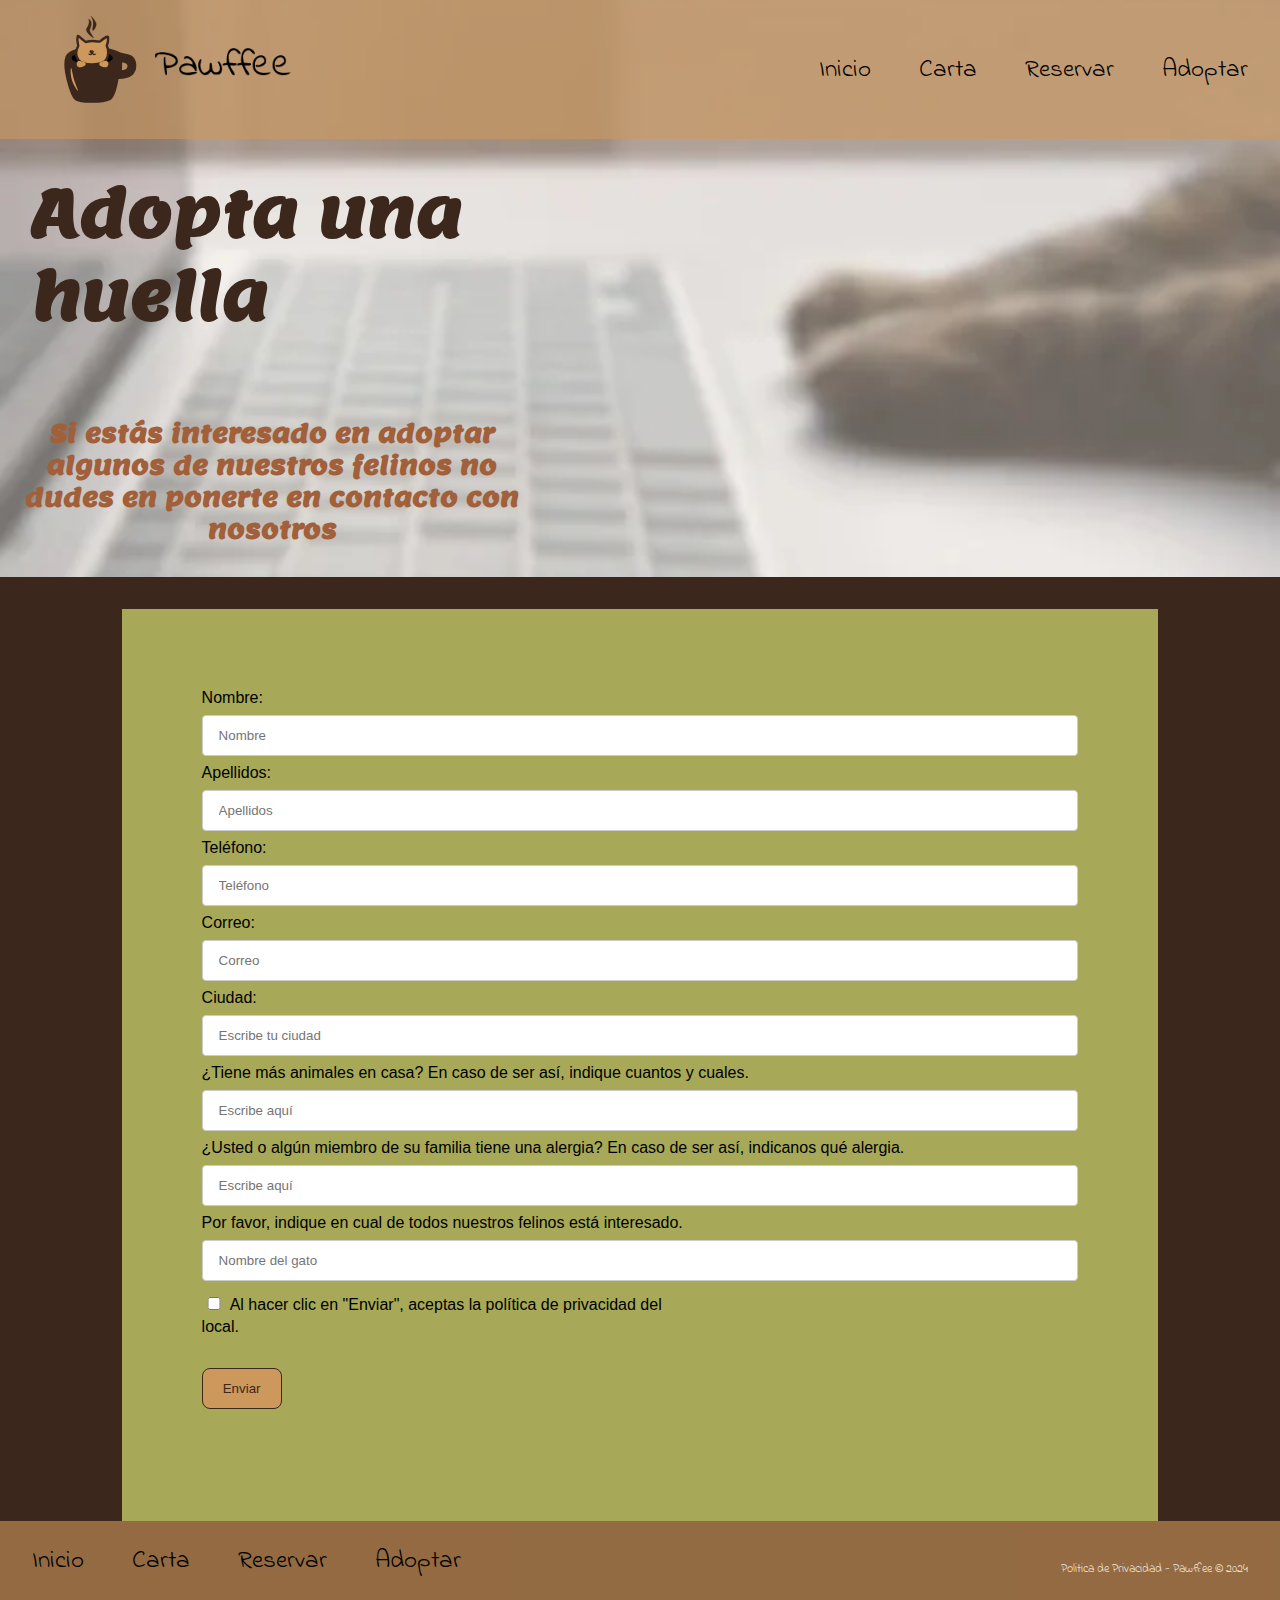
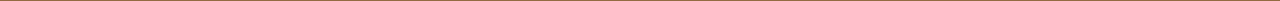
<file: index_adopt.html>
<!-- 
    Descripción: Este archivo HTML contiene una página secundaria de la web, en concreto, la sección de la carta. Esta web contiene la siguiente estructura:
    - Encabezado con barra de navegación
    - Contenido principal
    - Pie de página.
 -->

<!DOCTYPE html>
<html lang="en">

<head>
    <meta charset="UTF-8">
    <meta name="description" content="Descubre Pawffee, el cat café proveniente de la cultura japonesa. ¡Ven a visitarnos!">
    <meta name="viewport" content="width=device-width, initial-scale=1.0">
    <title>Proyecto final Pawffee - adopción</title>
    <link rel="stylesheet" href="css/style.css">
    <script src="js/script.js" defer></script>
    <link rel="preconnect" href="https://fonts.googleapis.com">
    <link rel="preconnect" href="https://fonts.gstatic.com" crossorigin>
    <link href="https://fonts.googleapis.com/css2?family=Indie+Flower&family=Lemon&display=swap" rel="stylesheet">
    <link rel="preconnect" href="https://fonts.googleapis.com">
    <link rel="preconnect" href="https://fonts.gstatic.com" crossorigin>
    <link href="https://fonts.googleapis.com/css2?family=Indie+Flower&display=swap" rel="stylesheet">

</head>

<body>
    <!-- Sección Header
    En esta sección tenemos la barra de navegación compuesta del logotipo junto a la navegación del sitio. -->
    <header class="Header__adopt Header__background ">
        <section class="header__section">
            <article class="header__article">
                <picture class="header__picture">
                    <img src="img/logo_img.svg" alt="logo_pawffee" class="header__logo--pawffee">
                </picture>
                <picture class="header__picture">
                    <img src="img/Pawffee-logo-letra.webp" alt="logo_pawffee_letra" class="header__logo--pawffee-word">
                </picture>
            </article>
            <article class="header__article--nav">
                    <div class="div__bars--menu">
                        <div class="bar1"></div>
                        <div class="bar2"></div>
                        <div class="bar3"></div>
                    </div>
                    <!-- Navegador
                    El navegador está compuesto de 4 posibles rutas, las cuales 2 de ellas se encuentran en este mismo documento HTML. -->
                    <nav class="header__nav">
                        <ul class="header__ul">
                            <li><a href="index.html" title="Inicio">Inicio</a></li>
                            <li><a href="index_carta.html" title="Carta">Carta</a></li>
                            <li><a href="index.html#article__reservar" title="Reserva aquí">Reservar</a></li>
                            <li><a href="index_adopt.html" title="Adoptar">Adoptar</a></li>
                        </ul>
                    </nav>
                </article>
         </section>
        <h1 class="header__h1">Adopta una huella</h1>
        <h2 class="header__h2">Si estás interesado en adoptar algunos de nuestros felinos no dudes en ponerte en contacto con nosotros</h2>
    </header>
    <main>
        <!-- Primera sección: formulario inicial para la adopción de un gato-->        
        <section class="section__main">
                <!-- Inicio del formulario -->
                <article class="article__form--adopt">
                    <form action="#">
                        <label for="name">Nombre: </label>
                        <input type="text" name="name" id="name" placeholder="Nombre" required>
                        <label for="last-name">Apellidos: </label>
                        <input type="text" name="last-name" id="last-name" placeholder="Apellidos" required>
                        <label for="number">Teléfono: </label>
                        <input type="text" name="number" id="number" placeholder="Teléfono" required>
                        <label for="email">Correo: </label>
                        <input type="email" name="email" id="email" placeholder="Correo" required>
                        <label for="city">Ciudad: </label>
                        <input type="text" name="city" id="city" placeholder="Escribe tu ciudad" required>
                        <label for="animals">¿Tiene más animales en casa? En caso de ser así, indique cuantos y cuales. </label>
                        <input type="text" name="animals" id="animals" placeholder="Escribe aquí" required>
                        <label for="allergy">¿Usted o algún miembro de su familia tiene una alergia? En caso de ser así, indicanos qué alergia.</label>
                        <input type="text" name="allergy" id="allergy" placeholder="Escribe aquí" required>
                        <label for="cats">Por favor, indique en cual de todos nuestros felinos está interesado.</label>
                        <input type="text" name="cats" id="cats" placeholder="Nombre del gato" required>
                        <div class="checkbox-container">
                            <input type="checkbox" name="terms" id="terms" required>
                            <label for="terms" class="form__checkbox">Al hacer clic en "Enviar", aceptas la política de privacidad del local.</label>
                        </div>
                        <input type="submit" value="Enviar" class="form__adopt--button">
                    </form>
                </article>
        </section>
        <!-- Footer: al igual que en el header, el footer se compone de logotipo y links <a> para navegar fácilmente por la web. -->
            <footer>
                <section class="footer__section">
                    <article>
                        <nav class="footer__nav">
                            <ul class="footer__ul">
                                <li><a href="index.html" title="Inicio">Inicio</a></li>
                                <li><a href="index_carta.html" title="Carta">Carta</a></li>
                                <li><a href="index.html#article__reservar" title="Reserva aquí">Reservar</a></li>
                                <li><a href="index_adopt.html" title="Adoptar">Adoptar</a></li>
                            </ul>
                        </nav>
                    </article>
                    <article class="footer__article">
                        <p><a href="#">Politica de Privacidad</a> - Pawffee © 2024</p>
                        </picture>
                    </article>
                </section>
            </footer>
    </main>
</body>

</html>
</file>
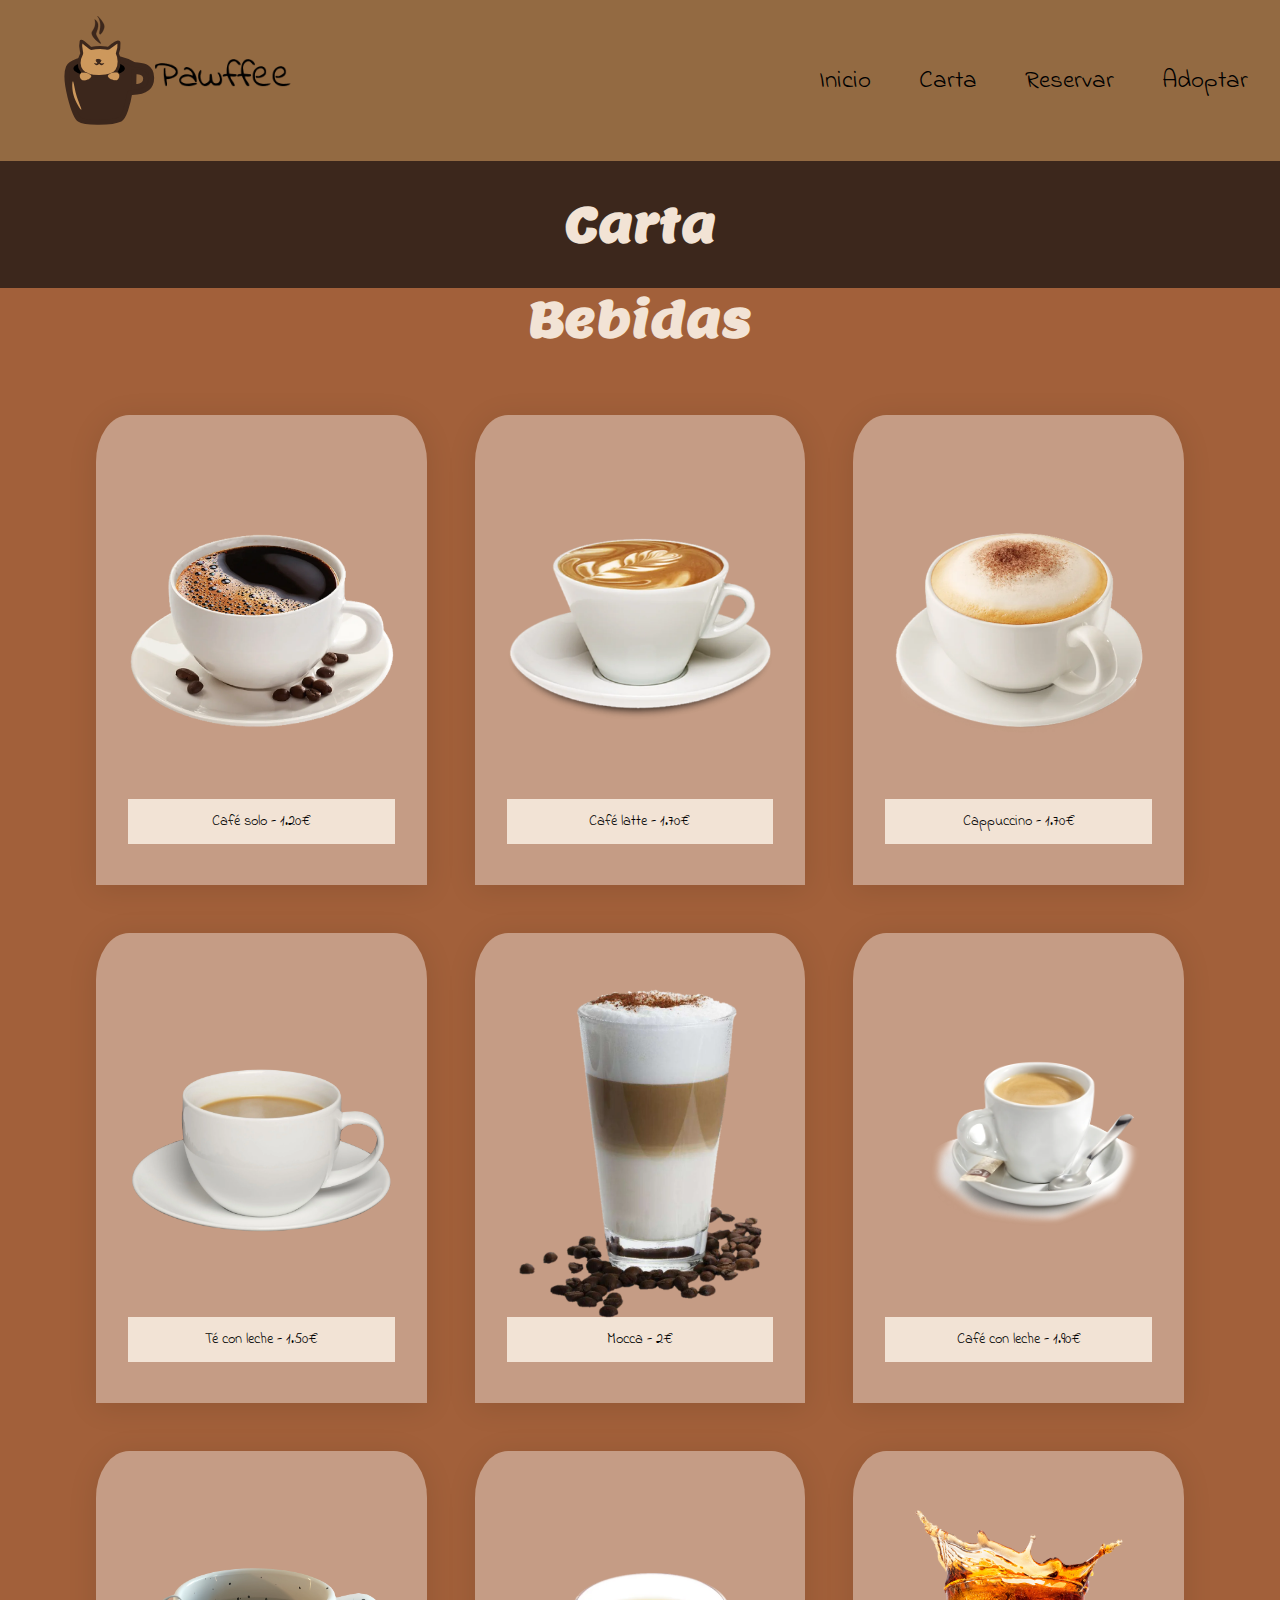
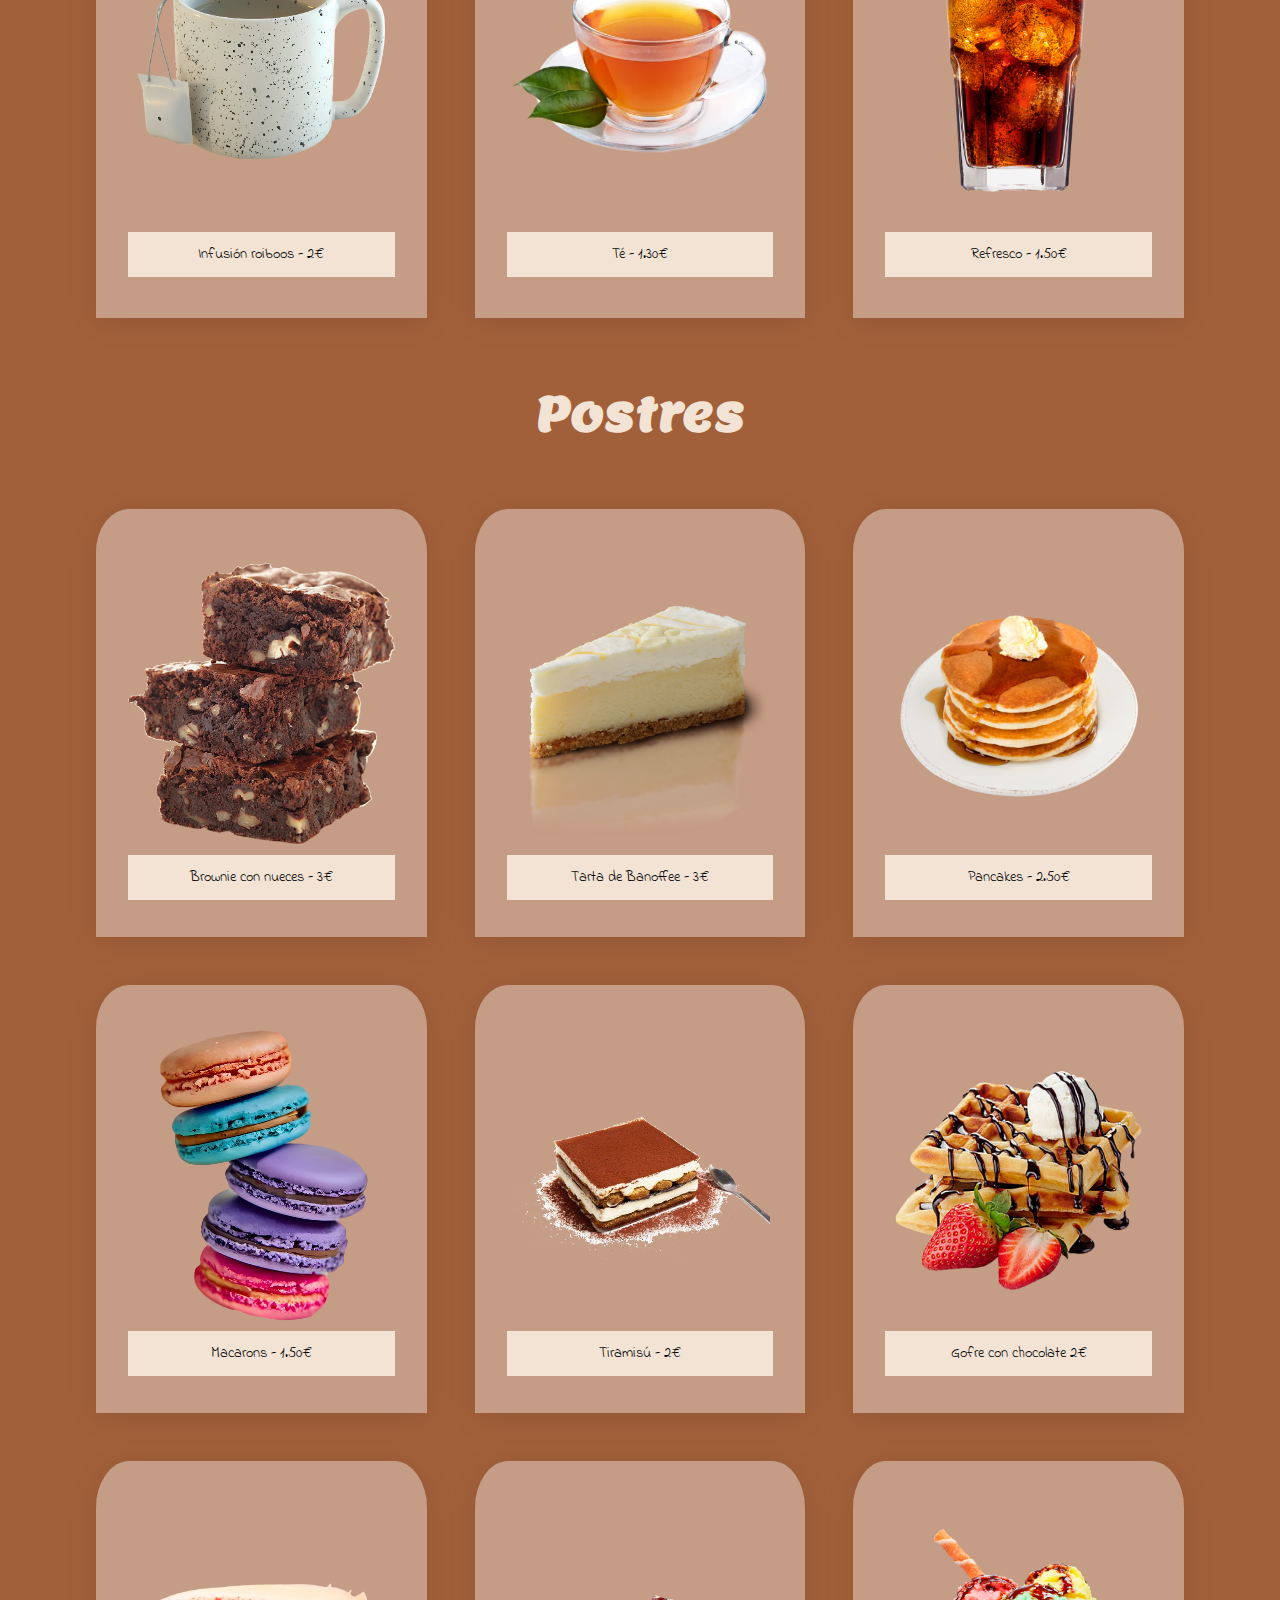
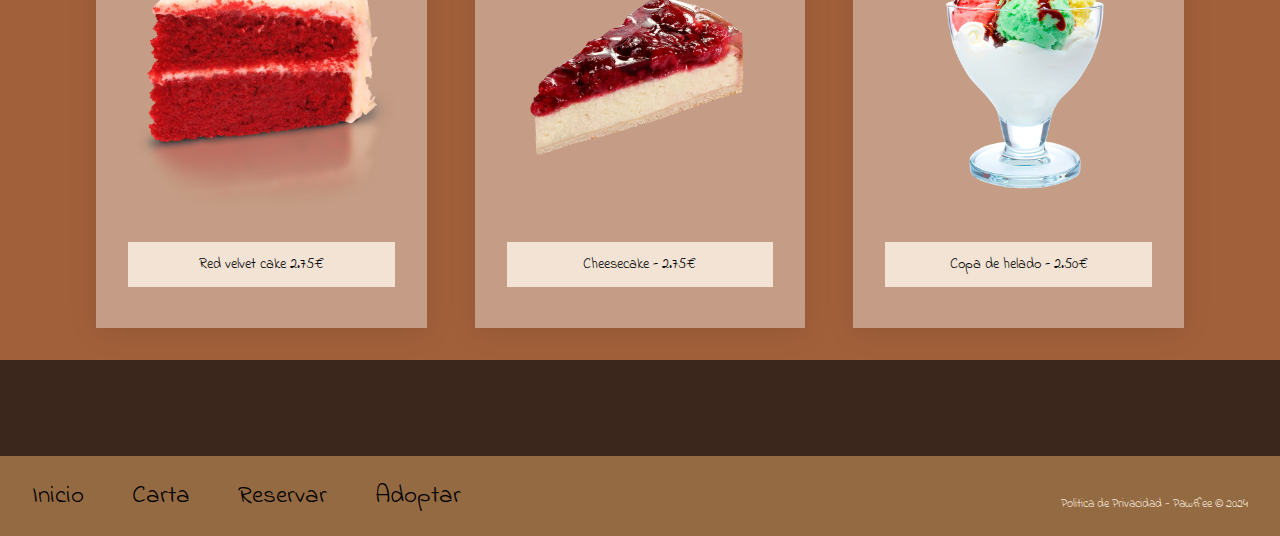
<file: index_carta.html>
<!-- 
    Descripción: Este archivo HTML contiene una página secundaria de la web, en concreto, la sección de la carta. Esta web contiene la siguiente estructura:
    - Encabezado con barra de navegación
    - Contenido principal
    - Pie de página.
 -->

<!DOCTYPE html>
<html lang="en">

<head>
    <meta charset="UTF-8">
    <meta name="description" content="Descubre Pawffee, el cat café proveniente de la cultura japonesa. ¡Ven a visitarnos!">
    <meta name="viewport" content="width=device-width, initial-scale=1.0">
    <title>Proyecto final Pawffee - Carta</title>
    <link rel="stylesheet" href="css/style.css">
    <script src="js/script.js" defer></script>
    <link rel="preconnect" href="https://fonts.googleapis.com">
    <link rel="preconnect" href="https://fonts.gstatic.com" crossorigin>
    <link href="https://fonts.googleapis.com/css2?family=Indie+Flower&family=Lemon&display=swap" rel="stylesheet">
    <link rel="preconnect" href="https://fonts.googleapis.com">
    <link rel="preconnect" href="https://fonts.gstatic.com" crossorigin>
    <link href="https://fonts.googleapis.com/css2?family=Indie+Flower&display=swap" rel="stylesheet">

</head>

<body>
     <!-- Sección Header
    En esta sección tenemos la barra de navegación compuesta del logotipo junto a la navegación del sitio. -->
    <header>
        <section class="header__section">
            <article class="header__article">
                <picture class="header__picture">
                    <a href="index.html" title="Inicio"><img src="img/logo_img.svg" alt="logo_pawffee"></a>
                </picture>
                <picture class="header__picture">
                    <img src="img/Pawffee-logo-letra.webp" alt="logo_pawffee_letra" class="header__logo--pawffee-word">
                </picture>
            </article>
            <article class="header__article--nav">
                <div class="div__bars--menu">
                    <div class="bar1"></div>
                    <div class="bar2"></div>
                    <div class="bar3"></div>
                </div>
                <!-- Navegador
                El navegador está compuesto de 4 posibles rutas, las cuales 2 de ellas se encuentran en este mismo documento HTML. -->
                <nav class="header__nav">
                    <ul class="header__ul">
                        <li><a href="index.html" title="Inicio">Inicio</a></li>
                        <li><a href="index_carta.html" title="Carta">Carta</a></li>
                        <li><a href="index.html#article__reservar" title="Reserva aquí">Reservar</a></li>
                        <li><a href="index_adopt.html" title="Adoptar">Adoptar</a></li>
                    </ul>
                </nav>
            </article>
         </section>
    </header>
    <main>
        <!-- Primera sección: menú de la web dividia en bebidas y postres -->
        <section class="section__menu">
            <h2>Carta</h2>
            <article class="section__article--menu">
                <!-- Primera sección: Bebidas -->
                <h2>Bebidas</h2>
                <div class="div__gallery">
                    <figure class="div__figure">
                        <img src="img/cafe_solo_1.webp" alt="cafe_solo">
                        <figcaption>Café solo - 1.20€</figcaption>
                    </figure>
                    <figure class="div__figure">
                        <img src="img/cafe_latte_2.webp" alt="cafe_latte">
                        <figcaption>Café latte - 1.70€</figcaption>
                    </figure>
                    <figure class="div__figure">
                        <img src="img/capuccino_3.webp" alt="cafe_cappuccino">
                        <figcaption>Cappuccino - 1.70€</figcaption>
                    </figure>
                    <figure class="div__figure">
                        <img src="img/milk_tea5.webp" alt="te-con-leche">
                        <figcaption>Té con leche - 1.50€</figcaption>
                    </figure>
                    <figure class="div__figure">
                        <img src="img/mocca_4.webp" alt="cafe_mocca">
                        <figcaption>Mocca - 2€</figcaption>
                    </figure>
                    <figure class="div__figure">
                        <img src="img/cafe_leche-5.webp" alt="cafe_con_leche">
                        <figcaption>Café con leche - 1.90€</figcaption>
                    </figure>
                    <figure class="div__figure">
                        <img src="img/roiboos_8.webp" alt="infusion_roiboos">
                        <figcaption>Infusión roiboos - 2€</figcaption>
                    </figure>
                    <figure class="div__figure">
                        <img src="img/tea.webp" alt="te">
                        <figcaption>Té - 1.30€</figcaption>
                    </figure>
                    <figure class="div__figure">
                        <img src="img/refresco.webp" alt="refresco">
                        <figcaption>Refresco - 1.50€</figcaption>
                    </figure>
                </div>
                <!-- Primera sección: Postres -->
                <h2>Postres</h2>
                <div class="div__gallery">
                    <figure class="div__figure">
                        <img src="img/brownie_6.webp" alt="brownie">
                        <figcaption>Brownie con nueces - 3€</figcaption>
                    </figure>
                    <figure class="div__figure">
                        <img src="img/banoffee.webp" alt="cheesecake">
                        <figcaption>Tarta de Banoffee - 3€</figcaption>
                    </figure>
                    <figure class="div__figure">
                        <img src="img/pancake_9.webp" alt="pancakes">
                        <figcaption>Pancakes - 2.50€</figcaption>
                    </figure>
                    <figure class="div__figure">
                        <img src="img/macarons.webp" alt="macarons">
                        <figcaption>Macarons - 1.50€</figcaption>
                    </figure>
                    <figure class="div__figure">
                        <img src="img/tiramisu.webp" alt="tiramisu">
                        <figcaption>Tiramisú - 2€</figcaption>
                    </figure>
                    <figure class="div__figure">
                        <img src="img/waffles_7.webp" alt="waffles">
                        <figcaption>Gofre con chocolate 2€</figcaption>
                    </figure>
                    <figure class="div__figure">
                        <img src="img/redvelvet.webp" alt="red_velvet">
                        <figcaption>Red velvet cake 2.75€</figcaption>
                    </figure>
                    <figure class="div__figure">
                        <img src="img/cheesecake.webp" alt="cheesecake">
                        <figcaption>Cheesecake - 2.75€</figcaption>
                    </figure>
                    <figure class="div__figure">
                        <img src="img/helado.webp" alt="helado">
                        <figcaption>Copa de helado - 2.50€</figcaption>
                    </figure>
                </div>
            </article>
        </section>
        <!-- Footer: al igual que en el header, el footer se compone de logotipo y links <a> para navegar fácilmente por la web. -->
            <footer>
                <section class="footer__section">
                    <article>
                        <nav class="footer__nav">
                            <ul class="footer__ul">
                                <li><a href="index.html" title="Inicio">Inicio</a></li>
                                <li><a href="index_carta.html" title="Carta">Carta</a></li>
                                <li><a href="index.html#article__reservar" title="Reserva aquí">Reservar</a></li>
                                <li><a href="index_adopt.html" title="Adoptar">Adoptar</a></li>
                            </ul>
                        </nav>
                    </article>
                    <article class="footer__article">
                        <p><a href="#">Politica de Privacidad</a> - Pawffee © 2024</p>
                        </picture>
                    </article>
                </section>
            </footer>
    </main>
</body>

</html>
</file>
<file: css/style.css>
/* -------------------------------
index.css
Este CSS contiene los siguientes apartados:
- Reset
- Variables
- Fuentes
- Primeros estilos (Mobile first)
    1. Sección inicio (header)
    2. Sección información (segunda sección)
    3. Sección formulario (formulario reserva)
    4. Sección localización
    5. Footer
- Estilos en tablets y móviles grandes
- Estilos en ordenador y pantallas grandes

-----------------------------------
*/

html {
    box-sizing: border-box;
    scroll-behavior: smooth;
  }
  
  *,
  *::after,
  *::before {
    box-sizing: inherit;
    padding: 0;
    margin: 0;
  }

ul,
ol {
  list-style: none;
}

a {
  text-decoration: none;
  color: inherit;
}

/* ----------------- VARIABLES ----------------- */

:root {
  --color-white: #ffffff;
  --color-black: #000;
  --color-beige: #F2E3D5;
  --color-soft-brown: #CD985C;
  --color-brown: #3C271C;
  --color-orange: #A2603A;
  --color-green: #A7A958;
  --color-form-gray: #ccc;
  --size-figcaption: clamp(0.7rem, 0.0229rem + 1.5267vw, 0.9rem);
  --size-0: clamp(0.6rem, 0.0229rem + 1.5267vw, 0.75rem);
  --size-1: clamp(1rem, 0.9518rem + 0.9542vw, 1.5625rem);
  --size-2: clamp(1.5rem, 0.0687rem + 4.5802vw, 3rem);
  --size-header: clamp(2rem, 0.0916rem + 6.1069vw, 4rem);
}

/* ----------------- FUENTES ----------------- */

/* Indie Flower */
@font-face {
  font-family: 'Indie Flower';
  font-style: normal;
  font-weight: 400;
  font-display: swap;
  src: url(https://fonts.gstatic.com/s/indieflower/v21/m8JVjfNVeKWVnh3QMuKkFcZVaUuH.woff2) format('woff2');
  unicode-range: U+0000-00FF, U+0131, U+0152-0153, U+02BB-02BC, U+02C6, U+02DA, U+02DC, U+0304, U+0308, U+0329, U+2000-206F, U+2074, U+20AC, U+2122, U+2191, U+2193, U+2212, U+2215, U+FEFF, U+FFFD;
}

/* Lemon */
@font-face {
  font-family: 'Lemon';
  font-style: normal;
  font-weight: 400;
  font-display: swap;
  src: url(https://fonts.gstatic.com/s/lemon/v17/HI_EiYEVKqRMq3jIQ5TwQw.woff2) format('woff2');
  unicode-range: U+0100-02AF, U+0304, U+0308, U+0329, U+1E00-1E9F, U+1EF2-1EFF, U+2020, U+20A0-20AB, U+20AD-20C0, U+2113, U+2C60-2C7F, U+A720-A7FF;
}

@font-face {
  font-family: 'Lemon';
  font-style: normal;
  font-weight: 400;
  font-display: swap;
  src: url(https://fonts.gstatic.com/s/lemon/v17/HI_EiYEVKqRMq3jGQ5Q.woff2) format('woff2');
  unicode-range: U+0000-00FF, U+0131, U+0152-0153, U+02BB-02BC, U+02C6, U+02DA, U+02DC, U+0304, U+0308, U+0329, U+2000-206F, U+2074, U+20AC, U+2122, U+2191, U+2193, U+2212, U+2215, U+FEFF, U+FFFD;
}

/* ----------------- PÁGINA PRINCIPAL  -----------------*/
/* ----------------- PRIMERA SECCIÓN ----------------- */
body {
  background-color: var(--color-brown);
  font-family: Arial, Helvetica, sans-serif;
}

p {
  font-size: var(--size-0);
  color: var(--color-beige);
  width: 100%;
  margin: 0 auto;
  padding-top: 1rem;
  line-height: .8rem;
}

.Header {
  background-image: url('../img/gato_portada.webp');
  background-size: cover; 
  background-position: center; 
  background-repeat: no-repeat;
  background-color: rgba(205, 152, 92, 0.6);
}


/* ----------------- NAVEGADOR ----------------- */

.header__div {
  background-color: rgba(205, 152, 92, 0.7);
  width: 100vw;
  display: block;
}

.header__logo--pawffee, .footer__logo--pawffee, .header__logo--pawffee-word, .footer__logo--pawffee-word {
  width: 50%;
}


.header__picture, .footer__picture {
  display: flex;
  align-items: center;
  flex-direction: column;
  margin-bottom: 1rem;
}

.header__logo--pawffee-word, .footer__logo--pawffee-word {
 font-size: var(--size-0);
}


.header__picture--card {
  display: none;
}

.header__section, .footer__section {
  display: flex;
  justify-content: space-between;
  flex-direction: column;
  align-items: center;
  padding: 1rem 2rem;
}

.header__article--nav {
  display: flex;
  flex-direction: column;
  align-items: center;
}

/* ----------------- MENÚ HAMBURGUESA (SOLO EN DISPOSITIVOS MÓVILES) ----------------- */

.div__bars--menu {
  display: inline-block;
  cursor: pointer;
}

.bar1, .bar2, .bar3 {
  width: 2.1875rem;
  height: 0.315rem;
  background-color: #333;
  margin: 0.24rem 0;
  transition: 0.4s ease;
  border: 1.5px solid var(--color-soft-brown);
}

.change .bar1 {
  transform: translate(0, .6rem) rotate(-45deg);
}

.change .bar2 {
  opacity: 0;
}

.change .bar3 {
  transform: translate(0, -.5rem) rotate(45deg);
}

.header__nav, .footer__nav {
  font-family: 'Indie flower', Arial, sans-serif;
  text-align: center;
}

.header__nav {
  display: none;
}

.header__nav.isActive {
  display: block;
  
}

.header__ul, .footer__ul {
  line-height: 3rem;
  font-size: var(--size-2);
}

li {
  border-bottom: solid var(--color-brown) 0.1rem;
  transition: transform 0.5s ease-in-out;
  position: relative; 
}

li::before {
  content: ''; 
  position: absolute;
  top: 50%; 
  right: 100%; 
  transform: translateY(-50%);
  width: 1.5rem;
  height: 1.5rem;
  background-image: url('../img/paw_cat.svg');
  background-repeat: no-repeat;
  background-size: contain;
  opacity: 0; 
  transition: opacity 0.3s ease-in-out; 
}

li:hover::before {
  opacity: 1; 
}

li:hover {
  transform: translateX(15%);
}


a:hover {
  color: var(--color-beige);
 
}

h1 {
  font-size: var(--size-header);
  font-family: 'Lemon', sans-serif;
  color: var(--color-brown);
  padding: 1rem;
  margin: 1rem;
  width: 75%;
}

.header__line-decoration::before {
  display: none;
}


.header__btn {

  font-family: 'Lemon', sans-serif;
  font-size: var(--size-1);
  color: var(--color-brown);
  background-color: var(--color-beige);
  padding: 1rem;
  border-radius: .5rem;
  align-items: center;
  margin: 1rem 0 5rem 2rem;
  display: inline-block;
  text-decoration: none;
  transition: background-color 0.3s ease;
  }
  
  .header__btn:hover{
  background-color: var(--color-beige);
  color: var(--color-orange);
  }


/* ----------------- SEGUNDA SECCIÓN ----------------- */


h2 {
  font-size: var(--size-2);
  font-family: 'Lemon', sans-serif;
  color: var(--color-beige);
  margin: 2rem 0;
  text-align: center;
  }

.section__article {
  margin: 1rem;
      overflow: hidden;
}

.article__first {
  width: 85%;
  margin: 0 auto;
}

.div__slider {
  width: 100%;
  margin: auto;
  position: relative;
}
.div__slider-container {
  position: relative;
  width: 100%;
}
.div__slider--img {
  display: block;
  background-color: rgb(240, 250, 175);
  position: absolute;
  background-size: cover; 
  background-position: center; 
  background-repeat: no-repeat;
  width: 100%;
  top: 0;
  opacity: 0;
  transition: opacity 1s ease-in-out;
}
.div__slider--img.isVisible {
  opacity: 1;
}
.div__slider--img:first-child {
  position: static;
}
.div__slider-arrow {
  width: 3rem;
  height: 3rem;
  background-color: var(--color-white);
  opacity: 0.5;
  position: absolute;
  top: calc(50% - 3rem);
  cursor: pointer;
  border-radius: 50%;
}
.div__slider-arrow--next {
  right: 0;
}
.div__slider-arrow--prev {
  left: 0;
}
.div__slider-ul {
  width: 100%;
  display: flex;
  flex-flow: row nowrap;
  justify-content: center;
  align-items: center;
  gap: 1rem;
  position: absolute;
  bottom: 1rem;
}

.div__slider-btn {
  width: 2rem;
  background-color: var(--color-brown);
  border-radius: 50%;
  cursor: pointer;
  border: none;
}
.div__slider-btn.isActive {
  background-color: var(--color-orange);

}


/* ----------------- FORMULARIO RESERVA MESA ----------------- */


.article__form--h2 {
  color: var(--color-brown);
}


.article__reservar {
  text-align: center;
}

.article__picture--arrow img {
  margin-bottom: 1rem;
}

.article__form {
  background-color: var(--color-beige);
  padding: 2rem 0;
}

.article__form form {
  display: flex;
  flex-direction: column;
  align-content: start;
  align-items: flex-start;
  width: 100%;
  padding-left: 1.5rem;
}

input, select {
  width: 90%;
  padding: 0.75rem 1rem;
  margin: .5rem 0;
  display: inline-block;
  border: .0625rem solid var(--color-form-gray);
  border-radius: 0.25rem;
  box-sizing: border-box;
}

.checkbox-container {
  display: flex;
  align-items: center;
}



.form__button, .form__adopt--button {
  background: var(--color-beige);
  border-radius: .5rem;
  color: var(--color-brown);
  border: .1rem solid var(--color-brown);
  text-decoration: none;
  width: 5rem;
  margin: 2rem 0;
  cursor: pointer;
}

.form__button:hover, .form__adopt--button {
  background: var(--color-soft-brown);
  text-decoration: none;
}
/* LOCALIZACIÓN */

.section__location {
  margin: 2rem 0;
}

.article__location {
  display: flex;
  flex-direction: column;
  align-items: center;
  text-align: center;
  
}

.article__div--location img {
  width: 3rem;
}

.article__p {
  font-size: var(--size-0);
}

.article__p--logo {
  font-family: 'Indie flower', Arial, sans-serif;
  font-size: var(--size-1);
  margin: 1rem 0;
}
/* FOOTER */

.footer__section {
  background-color: rgba(205, 152, 92, 0.6);
}

.footer__article {
  font-family: 'Indie Flower', 'Arial';
  right: 0;
  color: var(--color-brown);
}
/* ----------------- PÁGINA FORMULARIO ADOPCIÓN ----------------- */

.Header__adopt {
  background-image: url('../img/gato_form.webp');
  background-size: cover; 
  background-position: center; 
  background-repeat: no-repeat;
}

.header__h2 {
  font-size: var(--size-1);
  color: var(--color-orange);
  width: 90%;
  margin: 2rem 1rem;
  padding: 2rem 0;
}

.section__main {
  background-color: var(--color-brown);
}

.article__form--adopt form{
  width: 90%;
  display: flex;
  flex-direction: column;
  margin: 0 auto;
  background-color: var(--color-green);
  padding: 1rem;
}

/* ----------------- PÁGINA CARTA ----------------- */

.section__menu {
  margin-bottom: 6rem;
}

.section__article--menu {
  background-color: var(--color-orange);
  text-align: center;
  width: 100%;
}


.div__gallery {
  display: grid;
  grid-template-columns: repeat(auto-fit, minmax(280px, 1fr));
  width: 100%;
  grid-template-rows: repeat(3, 1fr);
  justify-content: space-evenly;
  grid-gap: 2rem;
  background-size: contain;
  background-position: center;
  background-repeat: no-repeat;
  align-items: stretch;
  padding: 2rem;
  margin: 0 auto;
}

.div__figure {
  width: 100%;
  background: rgba(255, 255, 255, 0.38);
  border-radius: 16px;
  box-shadow: 0 4px 30px rgba(0, 0, 0, 0.1);
  backdrop-filter: blur(4.6px);
  -webkit-backdrop-filter: blur(4.6px);
  border-radius: 10%;
  transition: transform .2s ease;
  padding: 1.5rem 2rem;
}

.div__figure:hover {
  transform: scale(1.1); 
}

.div__figure img {
  width: 90%;
  height: 90%;
  object-fit: contain;
  background-size: cover;
  background-position: center;
  background-repeat: no-repeat;
  padding: 1rem 0;
}

figcaption {
  font-family: 'Indie flower', Arial, sans-serif;
  font-size: var(--size-figcaption);
  background-color: var(--color-beige);
  padding: .5rem;
}

/* MEDIA QUERY PARA TABLETS */

  @media only screen and (min-width: 481px) {
    .header__article {
      display: flex;
      align-items: center;
      flex-direction: row;
      margin: 0 auto;
      padding-left: 1rem;
      width: 100%;
    }
    
    .header__picture, .footer__picture {
      display: block;
    }
   .header__logo--pawffee-word, .footer__logo--pawffee-word {
      display: none;
    }

    .header__logo--pawffee {
      min-height: 20%;
    }
    
    .header__picture--card {
      display: block
    }

    .header__section, .footer__section {
      display: flex;
      justify-content: space-between;
      flex-direction: row;
      align-items: center;
      background-color: rgba(205, 152, 92, 0.6);
      padding: 1rem 2rem;
    }

    .header__ul, .footer__ul {
      display: flex;
      flex-direction: row;
      font-size: var(--size-1);
      gap: 3rem;
    }
    li {
      border-bottom: none;
    }
    .header__nav {
      opacity: 1;
      margin-top: 0;
      display: block;
    }
    h1 {
      width: 60%; 
      transition: transform 1s ease;
      transition: opacity 1s ease;
    }


    .header__line-decoration::before {
      display: block;
    width: 17rem;
    background-color: var(--color-orange);
    content: "";
    position: absolute;
    height: 0.3rem;
    bottom: 45%;
    left: 0;
    }

    .section__picture {
      display: block;
    }
    .div__bars--menu {
      display: none;
    }

    /* PÁGINA ADOPCIÓN PARA TABLETS */

    .header__h2 {
      width: 90%;
    }

    /* ----------------- PÁGINA CARTA ----------------- */

    .div__gallery {
      display: grid;
      grid-template-columns: repeat(auto-fit, minmax(280px, 1fr));
      width: 100%;
      grid-template-rows: repeat(2, 1fr);
      justify-content: space-evenly;
      grid-gap: 2rem;
      background-size: contain;
      background-position: center;
      background-repeat: no-repeat;
      align-items: stretch;
      padding: 2rem;
      margin: 0 auto;
    }
    
/* MEDIA QUERY PANTALLAS */

  @media only screen and (min-width: 768px) {
     /* ----------------- PÁGINA PRINCIPAL ----------------- */

     .header__article {
      display: flex;
      align-items: center;
      flex-direction: row;
      margin: 0 1rem;
      width: 100%;
    }

    .header__picture, .footer__picture {
      display: block;
    }
    .header__logo--pawffee, .footer__logo-pawffee, .header__logo--pawffee-word, .footer__logo-pawffee-word {
      width: 80%;
    }

    .header__logo--pawffee-word, .footer__logo-pawffee-word {
      display: block;
    }
    .header__section, .footer__section {
      display: flex;
      justify-content: space-between;
      flex-direction: row;
      align-items: center;
      background-color: rgba(205, 152, 92, 0.6);
      padding: 1rem 2rem;
    }

    .header__nav {opacity: 1;}

    .header__ul, .footer__ul {
      display: flex;
      flex-direction: row;
      font-size: var(--size-1);
      gap: 3rem;
    }
  
    .header__ul li {
      border-bottom: none;
    }
    h1 {
      width: 50%; 
    }

    .header__line-decoration::before {
      width: 25rem;
      background-color: var(--color-orange);
      content: "";
      position: absolute;
      height: 0.4rem;
      bottom: 38%;
    }

    .header__btn {
      margin: 5rem 0 5rem 2rem;
    }
    .section__picture {
      display: block;
    }
    /* ----------------- SLIDER IMÁGENES ----------------- */

    .section__h2 {
      text-align: left;
    }

    .parent {
      display: grid;
      grid-template-columns: repeat(2, 1fr);
      grid-template-rows: 1fr;
      margin-bottom: 4rem;
      }
      
      .div1 { 
      grid-area: 1 / 1 / 2 / 2; 
      width: 90%;
      margin: 0 auto;
    }
      .area2 { grid-area: 1 / 2 / 2 / 3;
      width: 100%;
    margin: 0 auto; }

    .div__slider {
      top: 8rem;
      margin-right: 4rem;
      width: 85%;
    }
    .div__slider-container {
      width: 100%;
    }

    .div__slider--img {
      display: block;
      position: absolute;
      background-size: cover; 
      background-position: center; 
      background-repeat: no-repeat;
      width: 100%;
      top: 0;
      opacity: 0;
      transition: opacity 1s ease-in-out;
    }
    .div__slider-arrow--next {
      right: 0;
    }

    /* ----------------- SECCION FORMULARIO ----------------- */
    .header__h2 {
      width: 40%;
    }

    .article__form {
      background-color: var(--color-beige);
      display: flex;
      justify-content: center;
      align-items: center; 
    }

    .article__form form {
      width: 40%;
      display: flex;
      flex-direction: column;
      margin: 0 auto;
    }

    .article__div--form {
      float: right;
      width: 50%;
    }
    .article__div--form-label {
      width: 40%;
    }

    .checkbox-container {
      display: inline-block;
    }

    input[type=checkbox] {
      width: 5%;
    }
    /* ----------------- SECCION LOCALIZACIÓN ----------------- */

    .article__location {  
      display: flex;
    flex-direction: row;
    align-items: stretch;
    text-align: center;
    justify-content: space-evenly;
}
    .article__div--location {
      text-align: left;
    }
    
    /* ----------------- PÁGINA CARTA ----------------- */

    
    .section__article--menu {
      background-color: var(--color-orange);
      text-align: center;
      width: 100%;
    }

    .div__gallery {
      display: grid;
      grid-template-columns: repeat(auto-fit, minmax(300px, 1fr));
      width: 90%;
      grid-template-rows: repeat(2, 1fr);
      justify-content: start;
      grid-gap: 3rem;
      background-size: contain;
      background-position: center;
      background-repeat: no-repeat;
      align-items: stretch;
    }
    .div__figure {
      width: 100%;
      background: rgba(255, 255, 255, 0.38);
      border-radius: 16px;
      box-shadow: 0 4px 30px rgba(0, 0, 0, 0.1);
      backdrop-filter: blur(4.6px);
      -webkit-backdrop-filter: blur(4.6px);
      border-radius: 10% 10% 0 0;
  }
    .div__figure img {
      width: 100%; 
      object-fit: contain; 
    }

    figcaption {
      font-family: 'Indie flower', Arial, sans-serif;
      font-size: var(--size-figcaption);
      background-color: var(--color-beige);
      padding: 0.75rem;
      margin-top: -1.5rem;
  }
    /* ----------------- PÁGINA ADOPCIÓN ----------------- */


    .article__form--adopt {
      width: 90%;
      margin: 0 auto;
    }

    .article__form--adopt form{
      width: 90%;
      display: flex;
      flex-direction: column;
      margin: 0 auto;
      background-color: var(--color-green);
      padding: 5rem;
      align-items: flex-start;
    }
  }
  input, select {
    width: 100%;
  }
  }
</file>
